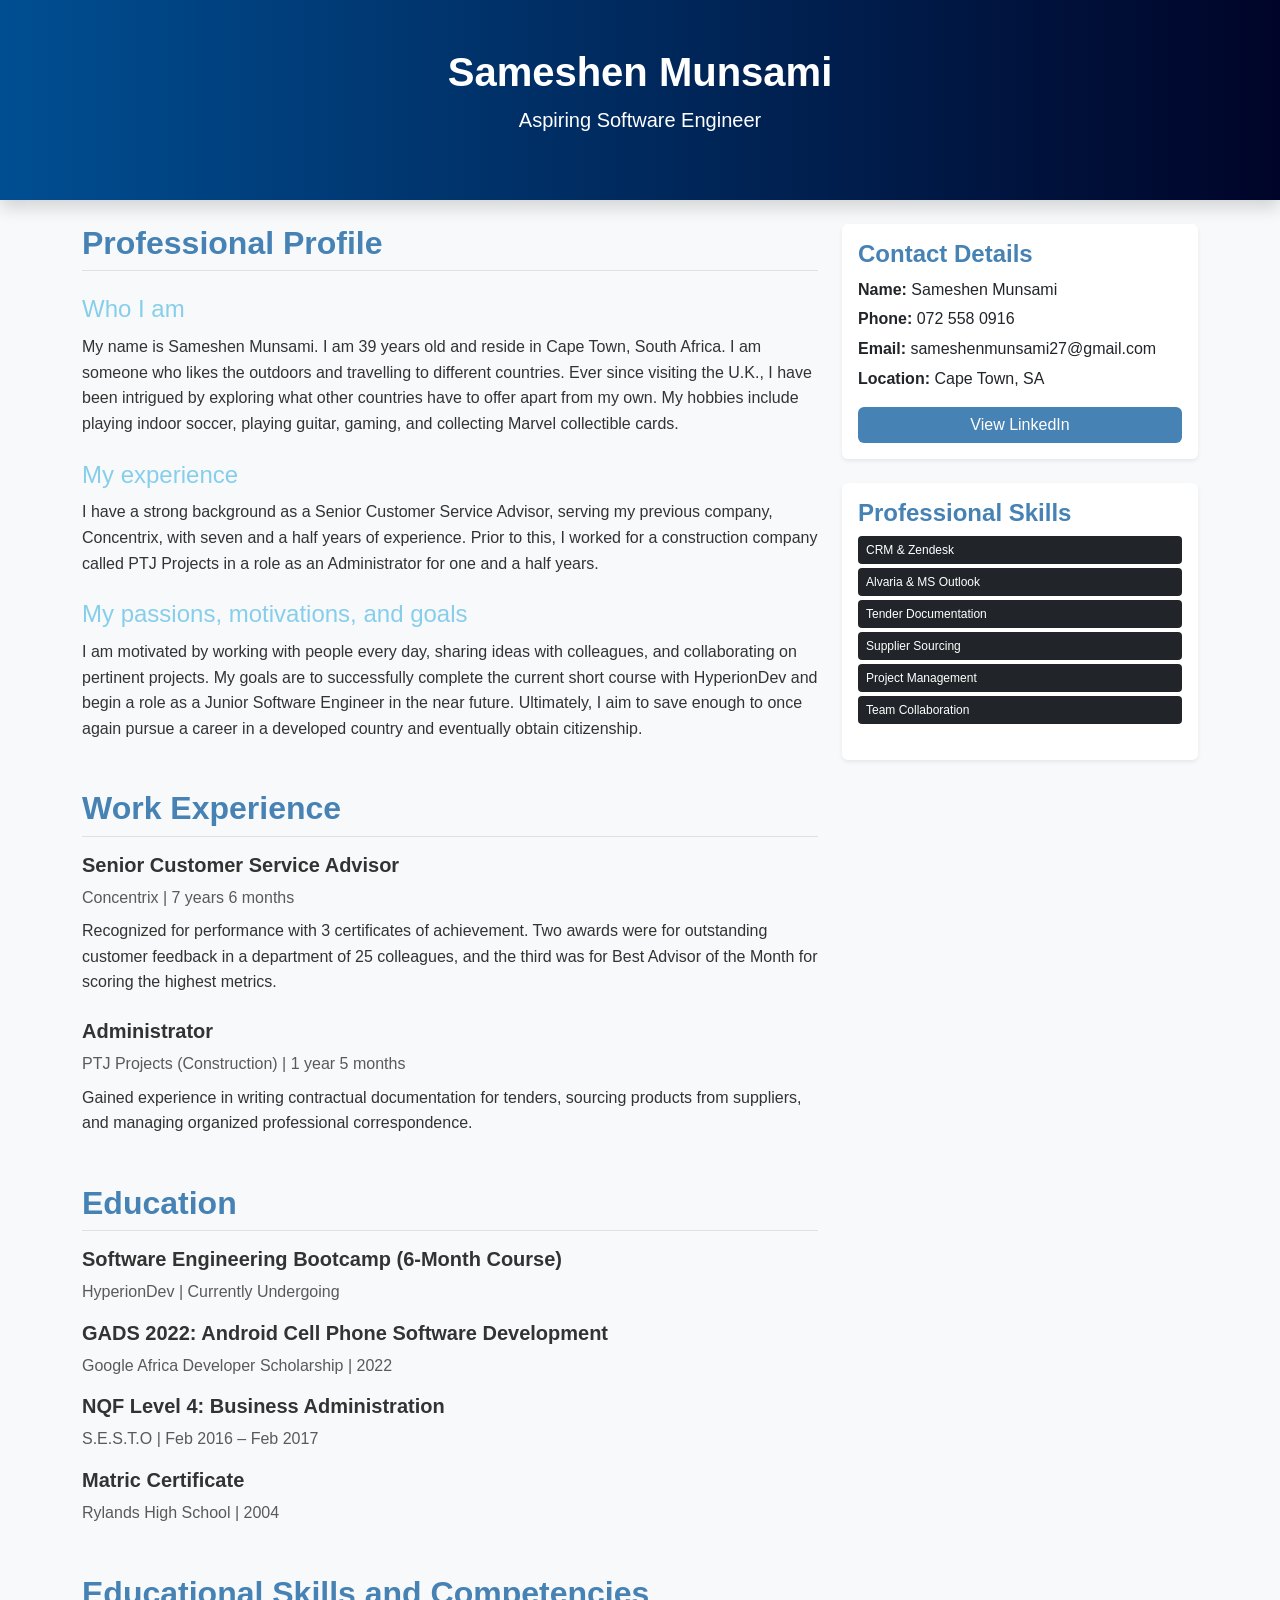
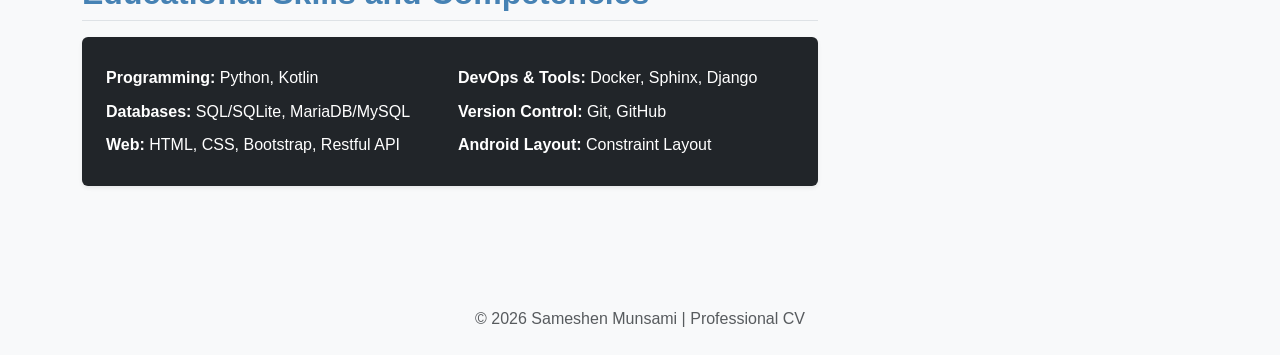
<file: index.html>
<!DOCTYPE html>
<html lang="en">

<head>
    <meta charset="UTF-8">
    <meta name="viewport" content="width=device-width, initial-scale=1.0">
    <title>Sameshen Munsami | CV</title>
    <link href="https://cdn.jsdelivr.net/npm/bootstrap@5.3.0/dist/css/bootstrap.min.css" rel="stylesheet">
    <link rel="stylesheet" href="newstyle.css">
    <style>
        /* Moon Blue for Main Section Titles */
        .section-title {
            color: #4682B4;
            font-weight: bold;
        }

        .simple-subheading {
            color: #87CEEB;
            font-weight: 500;
        }

        .header-bg {
            background-color: #4682B4 !important;
        }

        /* Skills block styling */
        .skills-block {
            background-color: #212529;
            color: #ffffff;
        }
    </style>
</head>

<body>

    <header class="header-bg text-white text-center py-5 mb-4 shadow">
        <div class="container">
            <h1 class="fw-bold">Sameshen Munsami</h1>
            <p class="lead">Aspiring Software Engineer</p>
        </div>
    </header>

    <div class="container">
        <div class="row">
            <div class="col-md-8">

                <section id="about" class="mb-5">
                    <h2 class="border-bottom pb-2 mb-4 section-title">Professional Profile</h2>
                    <div class="mb-4">
                        <h4 class="simple-subheading">Who I am</h4>
                        <p>My name is Sameshen Munsami. I am 39 years old and reside in Cape Town, South Africa. I am
                            someone who likes the outdoors and travelling to different countries. Ever since visiting
                            the U.K., I have been intrigued by exploring what other countries have to offer apart from
                            my own. My hobbies include playing indoor soccer, playing guitar, gaming, and collecting
                            Marvel collectible cards.</p>
                    </div>

                    <div class="mb-4">
                        <h4 class="simple-subheading">My experience</h4>
                        <p>I have a strong background as a Senior Customer Service Advisor, serving my previous company,
                            Concentrix, with seven and a half years of experience. Prior to this, I worked for a
                            construction company called PTJ Projects in a role as an Administrator for one and a half
                            years.</p>
                    </div>

                    <div class="mb-4">
                        <h4 class="simple-subheading">My passions, motivations, and goals</h4>
                        <p>I am motivated by working with people every day, sharing ideas with colleagues, and
                            collaborating on pertinent projects. My goals are to successfully complete the current short
                            course with HyperionDev and begin a role as a Junior Software Engineer in the near future.
                            Ultimately, I aim to save enough to once again pursue a career in a developed country and
                            eventually obtain citizenship.</p>
                    </div>
                </section>

                <section id="work-experience" class="mb-5">
                    <h2 class="border-bottom pb-2 mb-3 section-title">Work Experience</h2>
                    <div class="mb-4">
                        <h5 class="fw-bold">Senior Customer Service Advisor</h5>
                        <p class="text-muted mb-2">Concentrix | 7 years 6 months</p>
                        <p>Recognized for performance with 3 certificates of achievement. Two awards were for
                            outstanding customer feedback in a department of 25 colleagues, and the third was for Best
                            Advisor of the Month for scoring the highest metrics.</p>
                    </div>
                    <div class="mb-4">
                        <h5 class="fw-bold">Administrator</h5>
                        <p class="text-muted mb-2">PTJ Projects (Construction) | 1 year 5 months</p>
                        <p>Gained experience in writing contractual documentation for tenders, sourcing products from
                            suppliers, and managing organized professional correspondence.</p>
                    </div>
                </section>

                <section id="education" class="mb-5">
                    <h2 class="border-bottom pb-2 mb-3 section-title">Education</h2>
                    <div class="mb-3">
                        <h5 class="fw-bold">Software Engineering Bootcamp (6-Month Course)</h5>
                        <p class="text-muted">HyperionDev | Currently Undergoing</p>
                    </div>
                    <div class="mb-3">
                        <h5 class="fw-bold">GADS 2022: Android Cell Phone Software Development</h5>
                        <p class="text-muted">Google Africa Developer Scholarship | 2022</p>
                    </div>
                    <div class="mb-3">
                        <h5 class="fw-bold">NQF Level 4: Business Administration</h5>
                        <p class="text-muted">S.E.S.T.O | Feb 2016 – Feb 2017</p>
                    </div>
                    <div class="mb-3">
                        <h5 class="fw-bold">Matric Certificate</h5>
                        <p class="text-muted">Rylands High School | 2004</p>
                    </div>
                </section>

                <section id="educational-skills" class="mb-5">
                    <h2 class="border-bottom pb-2 mb-3 section-title">Educational Skills and Competencies</h2>
                    <div class="skills-block p-4 rounded shadow-sm">
                        <div class="row g-3">
                            <div class="col-md-6">
                                <ul class="list-unstyled mb-0">
                                    <li class="py-1"><strong>Programming:</strong> Python, Kotlin</li>
                                    <li class="py-1"><strong>Databases:</strong> SQL/SQLite, MariaDB/MySQL</li>
                                    <li class="py-1"><strong>Web:</strong> HTML, CSS, Bootstrap, Restful API</li>
                                </ul>
                            </div>
                            <div class="col-md-6">
                                <ul class="list-unstyled mb-0">
                                    <li class="py-1"><strong>DevOps & Tools:</strong> Docker, Sphinx, Django</li>
                                    <li class="py-1"><strong>Version Control:</strong> Git, GitHub</li>
                                    <li class="py-1"><strong>Android Layout:</strong> Constraint Layout</li>
                                </ul>
                            </div>
                        </div>
                    </div>
                </section>
            </div>

            <div class="col-md-4">
                <div class="card mb-4 p-3 shadow-sm border-0">
                    <h4 class="fw-bold section-title">Contact Details</h4>
                    <p class="mb-1"><strong>Name:</strong> Sameshen Munsami</p>
                    <p class="mb-1"><strong>Phone:</strong> 072 558 0916</p>
                    <p class="mb-1"><strong>Email:</strong> sameshenmunsami27@gmail.com</p>
                    <p class="mb-3"><strong>Location:</strong> Cape Town, SA</p>
                    <a href="http://www.linkedin.com/in/sameshen-munsami-7458a474" target="_blank"
                        class="btn btn-primary w-100 header-bg border-0">View LinkedIn</a>
                </div>

                <div class="card p-3 shadow-sm border-0">
                    <h4 class="fw-bold section-title">Professional Skills</h4>
                    <ul class="list-unstyled">
                        <li><span class="badge bg-dark mb-1 p-2 w-100 text-start">CRM & Zendesk</span></li>
                        <li><span class="badge bg-dark mb-1 p-2 w-100 text-start">Alvaria & MS Outlook</span></li>
                        <li><span class="badge bg-dark mb-1 p-2 w-100 text-start">Tender Documentation</span></li>
                        <li><span class="badge bg-dark mb-1 p-2 w-100 text-start">Supplier Sourcing</span></li>
                        <li><span class="badge bg-dark mb-1 p-2 w-100 text-start">Project Management</span></li>
                        <li><span class="badge bg-dark mb-1 p-2 w-100 text-start">Team Collaboration</span></li>
                    </ul>
                </div>
            </div>
        </div>
    </div>

    <footer class="text-center py-4 bg-light mt-5">
        <div class="container">
            <p class="mb-0 text-muted">&copy; 2026 Sameshen Munsami | Professional CV</p>
        </div>
    </footer>

</body>

</html>
</file>
<file: newstyle.css>
body {
    background-color: #f8f9fa;
    font-family: 'Segoe UI', Tahoma, Geneva, Verdana, sans-serif;
    line-height: 1.6;
    color: #333;
}

header {
    background: linear-gradient(to right, #004e92, #000428) !important;
}

/* Simple Sky Blue Subheadings */
.simple-subheading {
    color: #87CEEB; /* Sky Blue */
    font-weight: 600;
    margin-bottom: 10px;
}

.section-title {
    color: #004e92;
    font-weight: bold;
}

.card {
    border: none !important;
    box-shadow: 0 4px 12px rgba(0, 0, 0, 0.08);
}

.badge {
    font-weight: 500;
    border-radius: 4px;
}

a.btn-primary {
    background-color: #004e92;
    border: none;
}
</file>
